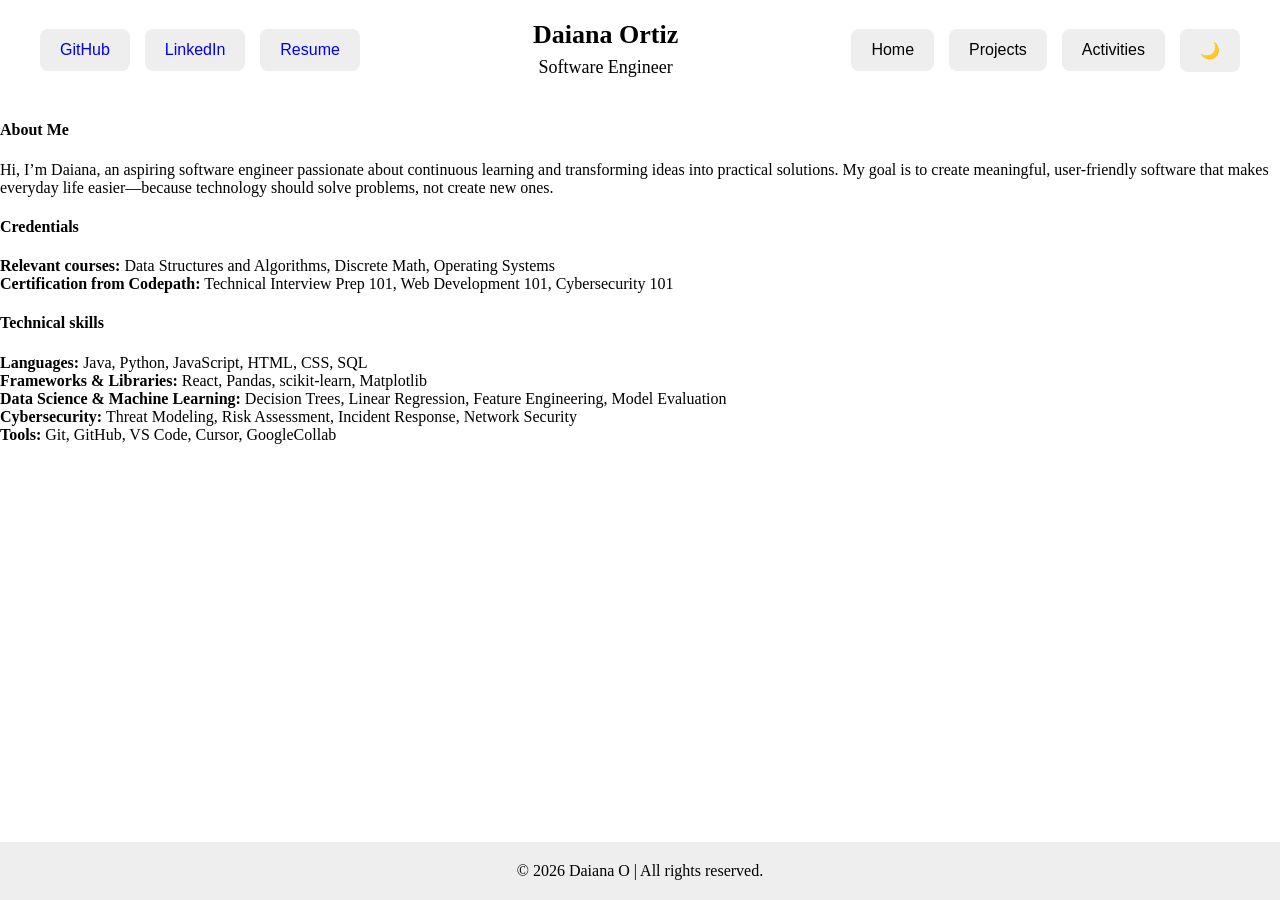
<file: index.html>
<!DOCTYPE html>
<html lang="en">
<head>
    <meta charset="UTF-8">
    <meta name="viewport" content="width=device-width, initial-scale=1.0">
    <title>Daiana O | Software Engineer</title>
    <link rel="icon" type="image/png" href="images/swe.png">

    <link rel="stylesheet" href="style.css">
    <script src="script.js" defer></script>
</head>

<body>

    <nav>
    <div class="nav-left">
        <a href="https://github.com/daiana-o">
            <button id="github">GitHub</button>
        </a>
        <a href="https://www.linkedin.com/in/daiana-ortiz21/">
            <button id="linkedin">LinkedIn</button>
        </a>
        <a href="files/resume.pdf">
            <button id="resume">Resume</button>
        </a>
    </div>

    <header>
        <h1>
            Daiana Ortiz<br>
            <span>Software Engineer</span>
        </h1>
    </header>

    <div class="nav-right">
        <button id="home" onclick="window.location.href='index.html'">
            Home
        </button>

        <button id="projects" onclick="window.location.href='projects.html'">
            Projects
        </button>

        <button id="activities" onclick="window.location.href='activities.html'">
            Activities
        </button>

        <button id="darkmode" type="button">🌙</button>
    </div>

</nav>
    
<div>
    <h4>About Me</h4>
    Hi, I’m Daiana, an aspiring software engineer passionate about continuous learning and transforming ideas 
    into practical solutions. My goal is to create meaningful, user-friendly software that makes everyday life 
    easier—because technology should solve problems, not create new ones.
</div>

<div>
    <h4>Credentials</h4>
    <b>Relevant courses:</b> Data Structures and Algorithms, Discrete Math, Operating Systems<br>
    <b>Certification from Codepath:</b> Technical Interview Prep 101, Web Development 101, Cybersecurity 101
</div>


<div>
    <h4>Technical skills</h4>
    <b>Languages:</b> Java, Python, JavaScript, HTML, CSS, SQL<br>
    <b>Frameworks & Libraries:</b> React, Pandas, scikit-learn, Matplotlib<br>
    <b>Data Science & Machine Learning:</b> Decision Trees, Linear Regression, Feature Engineering, Model Evaluation<br>
    <b>Cybersecurity:</b> Threat Modeling, Risk Assessment, Incident Response, Network Security<br>
    <b>Tools:</b> Git, GitHub, VS Code, Cursor, GoogleCollab
</div>

    <footer>
        <p>© 2026 Daiana O | All rights reserved.</p>
    </footer>
    
</body>
</html>
</file>
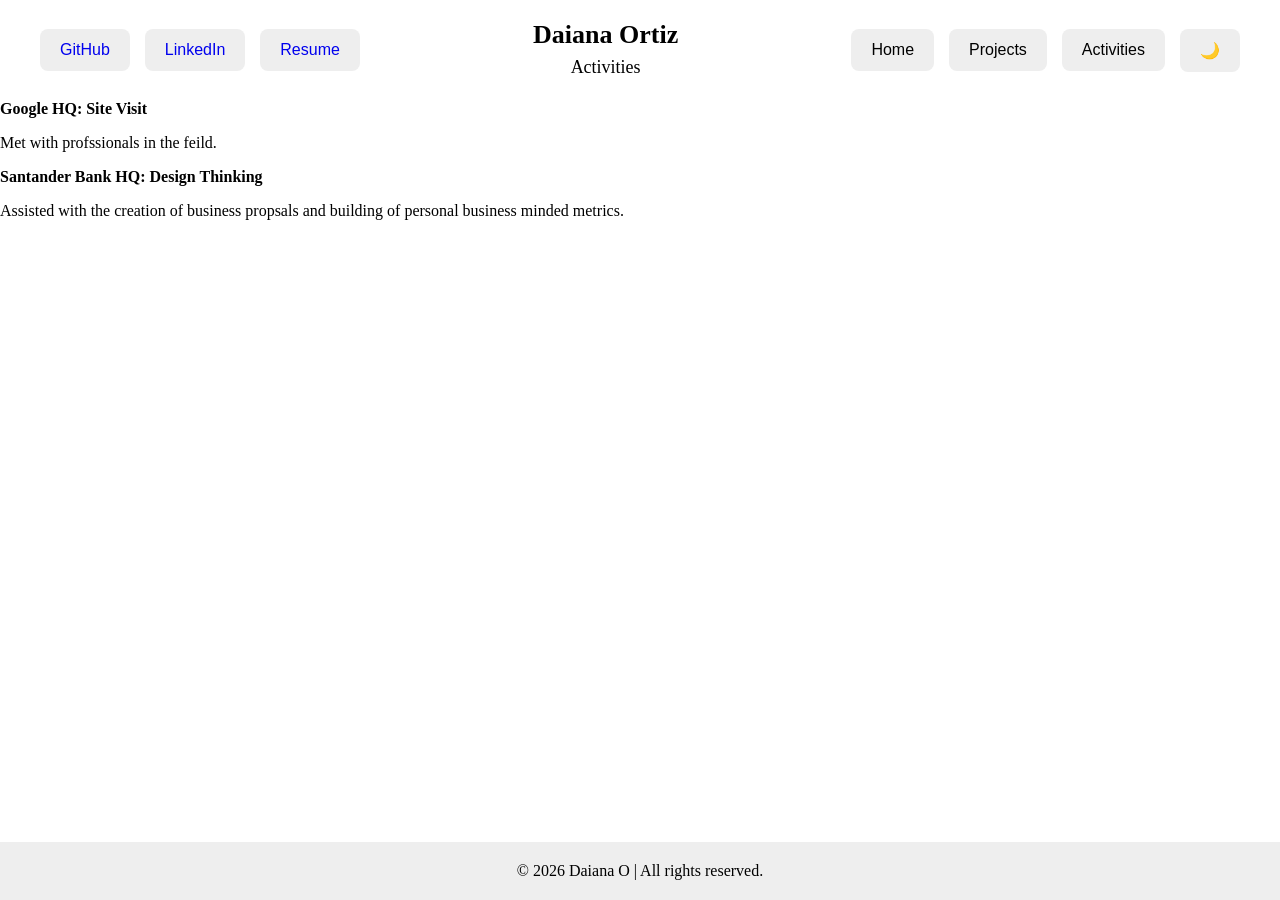
<file: activities.html>
<!DOCTYPE html>
<html lang="en">
<head>
    <meta charset="UTF-8">
    <meta name="viewport" content="width=device-width, initial-scale=1.0">
    <title>Daiana O | Activities</title>

    <link rel="stylesheet" href="style.css">
    <script src="script.js" defer></script>
</head>
<body>

    <nav>
        <div class="nav-left">
            <a href="https://github.com/daiana-o">
                <button id="github">GitHub</button>
            </a>
            <a href="https://www.linkedin.com/in/daiana-ortiz21/">
                <button id="linkedin">LinkedIn</button>
            </a>
            <a href="files/resume.pdf">
                <button id="resume">Resume</button>
            </a>
        </div>

        <header>
            <h1>
                Daiana Ortiz<br>
                <span>Activities</span>
            </h1>
        </header>

        <div class="nav-right">
            <button id="home" onclick="window.location.href='index.html'">
                Home
            </button>

            <button id="projects" onclick="window.location.href='projects.html'">
                Projects
            </button>

            <button id="activities" onclick="window.location.href='activities.html'">
                Activities
            </button>

            <button id="darkmode" type="button">🌙</button>
        </div>
    </nav>

    <div>
        <b>Google HQ: Site Visit</b>
        <p>
            Met with profssionals in the feild.
        </p>
    </div>

    <div>
        <b>Santander Bank HQ: Design Thinking</b>
        <p>
            Assisted with the creation of business propsals and building of
            personal business minded metrics.
        </p>
    </div>


    <footer>
        <p>© 2026 Daiana O | All rights reserved.</p>
    </footer>
    
</body>
</html>
</file>
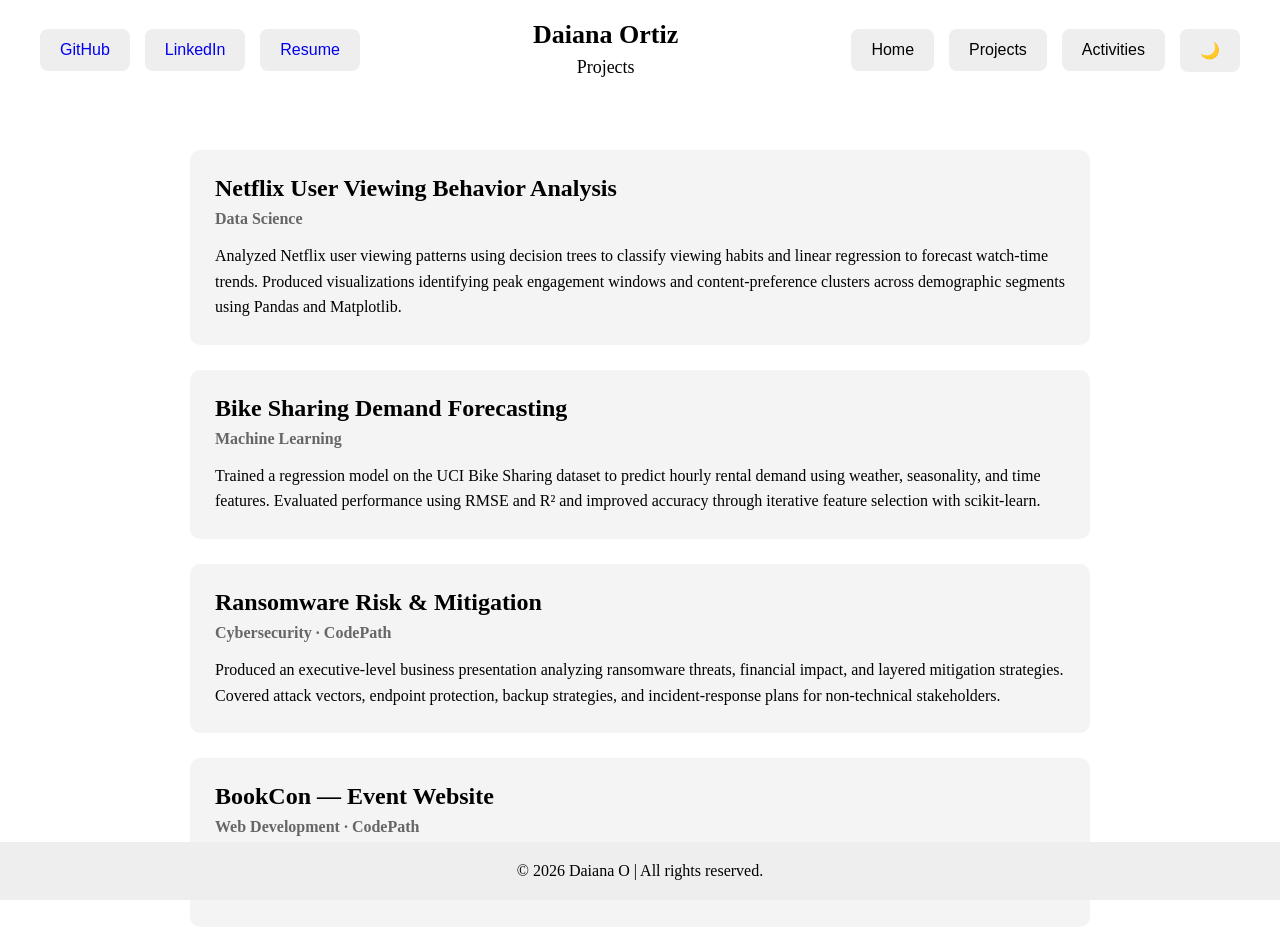
<file: projects.html>
<!DOCTYPE html>
<html lang="en">
<head>
    <meta charset="UTF-8">
    <meta name="viewport" content="width=device-width, initial-scale=1.0">

    <title>Daiana O | Projects</title>
    <link rel="icon" type="image/png" href="images/swe.png">
    <link rel="stylesheet" href="style.css">
    <script src="script.js" defer></script>
</head>

<body>

    <nav>
        <div class="nav-left">
            <a href="https://github.com/daiana-o" target="_blank">
                <button type="button">GitHub</button>
            </a>

            <a href="https://www.linkedin.com/in/daiana-ortiz21/" target="_blank">
                <button type="button">LinkedIn</button>
            </a>

            <a href="files/resume.pdf" target="_blank">
                <button type="button">Resume</button>
            </a>
        </div>

        <header>
            <h1>
                Daiana Ortiz<br>
                <span>Projects</span>
            </h1>
        </header>

        <div class="nav-right">
            <button type="button" onclick="window.location.href='index.html'">
                Home
            </button>

            <button type="button" onclick="window.location.href='projects.html'">
                Projects
            </button>

            <button type="button" onclick="window.location.href='activities.html'">
                Activities
            </button>

            <button id="darkmode" type="button">🌙</button>
        </div>
    </nav>

    <main class="projects-page">
        

        <section class="project">
            <h2>Netflix User Viewing Behavior Analysis</h2>
            <h4>Data Science</h4>

            <p>
                Analyzed Netflix user viewing patterns using decision trees to
                classify viewing habits and linear regression to forecast
                watch-time trends. Produced visualizations identifying peak
                engagement windows and content-preference clusters across
                demographic segments using Pandas and Matplotlib.
            </p>
        </section>

        <section class="project">
            <h2>Bike Sharing Demand Forecasting</h2>
            <h4>Machine Learning</h4>

            <p>
                Trained a regression model on the UCI Bike Sharing dataset to
                predict hourly rental demand using weather, seasonality, and
                time features. Evaluated performance using RMSE and R² and
                improved accuracy through iterative feature selection with
                scikit-learn.
            </p>
        </section>

        <section class="project">
            <h2>Ransomware Risk &amp; Mitigation</h2>
            <h4>Cybersecurity · CodePath</h4>

            <p>
                Produced an executive-level business presentation analyzing
                ransomware threats, financial impact, and layered mitigation
                strategies. Covered attack vectors, endpoint protection,
                backup strategies, and incident-response plans for
                non-technical stakeholders.
            </p>
        </section>

        <section class="project">
            <h2>BookCon — Event Website</h2>
            <h4>Web Development · CodePath</h4>

            <p>
                Built a responsive website for a fictional annual book
                convention featuring an event schedule, speaker lineup, and
                ticket-registration flow. Created the interface with HTML,
                CSS, and JavaScript with a focus on accessibility and mobile
                responsiveness.
            </p>
        </section>
    </main>

    <footer>
        <p>© 2026 Daiana O | All rights reserved.</p>
    </footer>

</body>
</html>
</file>
<file: style.css>
/* Page layout */
html,
body {
    height: 100%;
    margin: 0;
}

body {
    min-height: 100vh;
    display: flex;
    flex-direction: column;
}

/* Navigation bar */
nav {
    display: flex;
    align-items: center;
    justify-content: space-between;
    gap: 30px;
    padding: 20px 40px;

    position: sticky;
    top: 0;
    z-index: 1000;

    background-color: white;
}

/* Left and right button groups */
.nav-left,
.nav-right {
    display: flex;
    align-items: center;
    gap: 15px;
}

.nav-left {
    justify-content: flex-start;
}

.nav-right {
    justify-content: flex-end;
}

/* Matching left and right navigation buttons */
.nav-left button,
.nav-right button {
    padding: 12px 20px;
    border: none;
    border-radius: 8px;

    background-color: #eeeeee;
    color: inherit;

    font-size: 16px;
    cursor: pointer;
}

.nav-left button:hover,
.nav-right button:hover {
    background-color: #cccccc;
}

/* Center heading */
header {
    text-align: center;
}

header h1 {
    margin: 0;
    font-size: 26px;
    white-space: nowrap;
}

header h1 span {
    font-size: 18px;
    font-weight: normal;
}

/* Footer */
footer {
    position: fixed;
    bottom: 0;
    left: 0;
    width: 100%;

    padding: 20px;
    box-sizing: border-box;
    text-align: center;
    background-color: #eeeeee;
}

footer p {
    margin: 0;
}

/* Dark mode */
body.dark-mode {
    color: white;
    background-color: #121212;
}

body.dark-mode nav {
    background-color: #1f1f1f;
}

body.dark-mode .nav-left button,
body.dark-mode .nav-right button {
    color: white;
    background-color: #333333;
}

body.dark-mode .nav-left button:hover,
body.dark-mode .nav-right button:hover {
    background-color: #555555;
}

body.dark-mode footer {
    background-color: #1f1f1f;
}


/* CSS file for projects below */


.projects-page {
    width: min(900px, calc(100% - 40px));
    margin: 50px auto;
}

.project {
    margin-bottom: 25px;
    padding: 25px;
    border-radius: 10px;
    background-color: #f4f4f4;
}

.project h2 {
    margin: 0 0 8px;
}

.project h4 {
    margin: 0 0 15px;
    color: #666666;
}

.project p {
    margin: 0;
    line-height: 1.6;
}

body.dark-mode .project {
    background-color: #242424;
}

body.dark-mode .project h4 {
    color: #bbbbbb;
}



/* CSS file for activities below */
</file>
